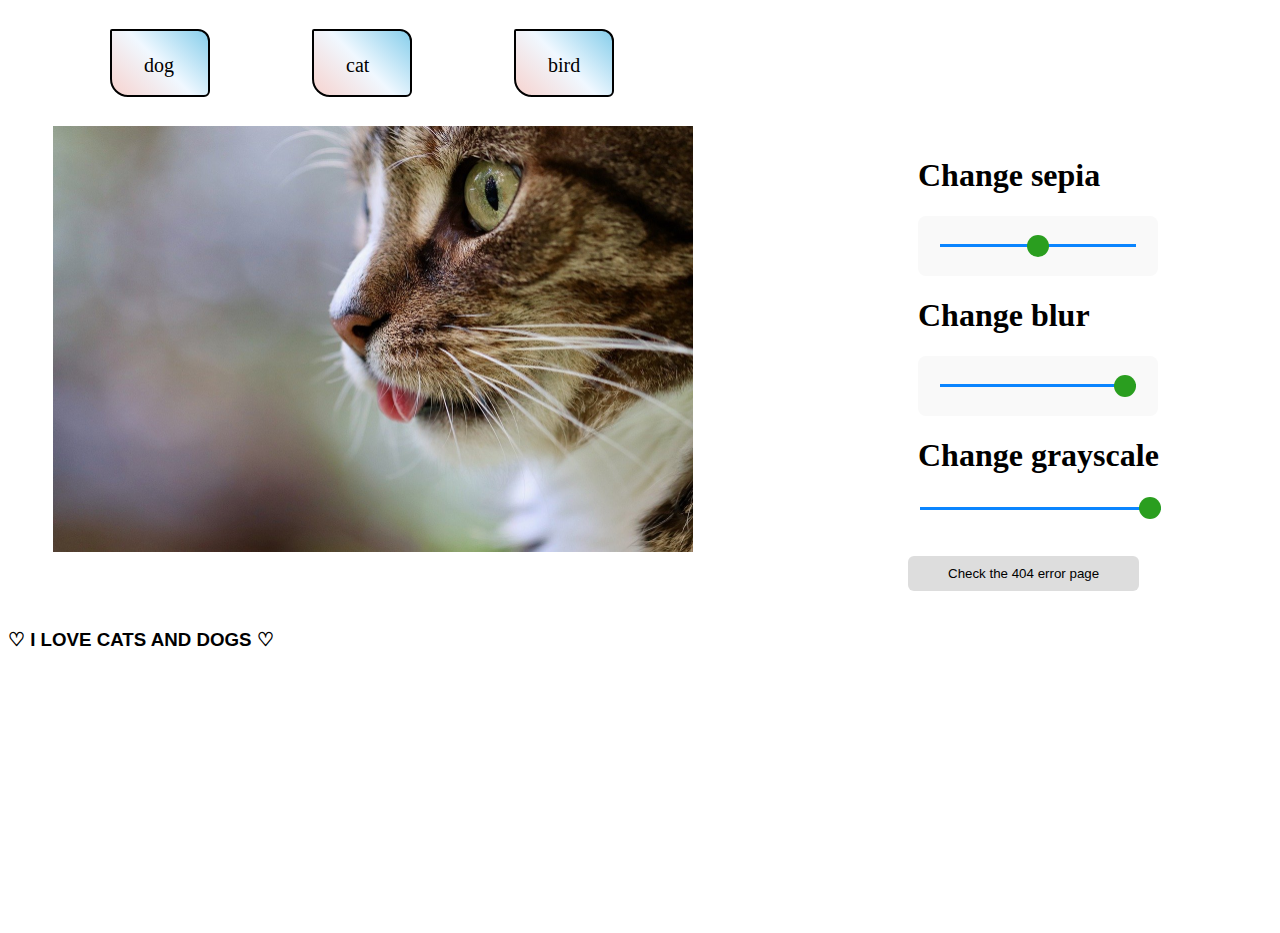
<file: index.html>
<!DOCTYPE html>
<html>
    <head>
        <meta charset="utf-8" />
        <meta name="viewport" content="width=device-width, initial-scale=1">
        <title>Welcome | Image</title>
        <link rel="icon" type="image/png" href="logo.png" sizes="100x100">
        <link rel="stylesheet" type="text/css" href="site-css.css">

    </head>
    <body>
        <div class="main">
            <button class="dog"
                onclick="document.getElementById('thePIC').src='dog.jpg'">dog</button>
            <button class="cat"
                onclick="document.getElementById('thePIC').src='cat.jpg'">cat</button>
            <button class="bird"
                onclick="document.getElementById('thePIC').src='bird.jpg'">bird</button>
        </div>
        <div class="second">
            <h1 id="result">Change sepia</h1>
            <div class="brightness-box">
                <input type="range" id="slider1" min="0" max="200" value="100">
            </div>
            <h1 id="result2">Change blur</h1>
            <div class="opacity-box">
                <input type="range" id="slider2" min="0" max="10" value="10">
            </div>
            <h1 id="result3">Change grayscale</h1>
            <div class="gray-box">
                <input type="range" id="slider3" min="10" max="100" value="100">
            </div>


        </div>

        <img src="cat.jpg" class="photo" id="thePIC">
        <br>
        <button class="goto404" onclick="location.href= '404.html';"
            id="myButton">Check the 404 error page</button>
        <br>
        <br>
        <br>
        <h3>♡ I LOVE CATS AND DOGS ♡</h3>
		<script src="script.js"></script> 
        <script>
            var img = document.getElementById("thePIC");
            
            var slider1 = document.getElementById("slider1");
            var slider2 = document.getElementById("slider2");
            var slider3 = document.getElementById("slider3");
            
            var sepia = slider1.value;
            var blur = slider2.value;
            var grayscale = slider3.value;
            
            slider1.addEventListener("input", function(){
                sepia = this.value;
                img.style["-webkit-filter"] = "blur("+blur+"px) sepia(" + this.value + "%) grayscale("+grayscale+"%)";
            });
            
            slider2.addEventListener("input", function(){
                blur = this.value;
                img.style["-webkit-filter"] = "blur(" + this.value + "px) sepia("+sepia+"%) grayscale("+grayscale+"%)";
            });
            
            slider3.addEventListener("input", function(){
                grayscale = this.value;
                img.style["-webkit-filter"] = "blur("+blur+"px) sepia(" + sepia + "%) grayscale("+this.value+"%)";
            });

            
            </script>
    </body>
</html>
</file>
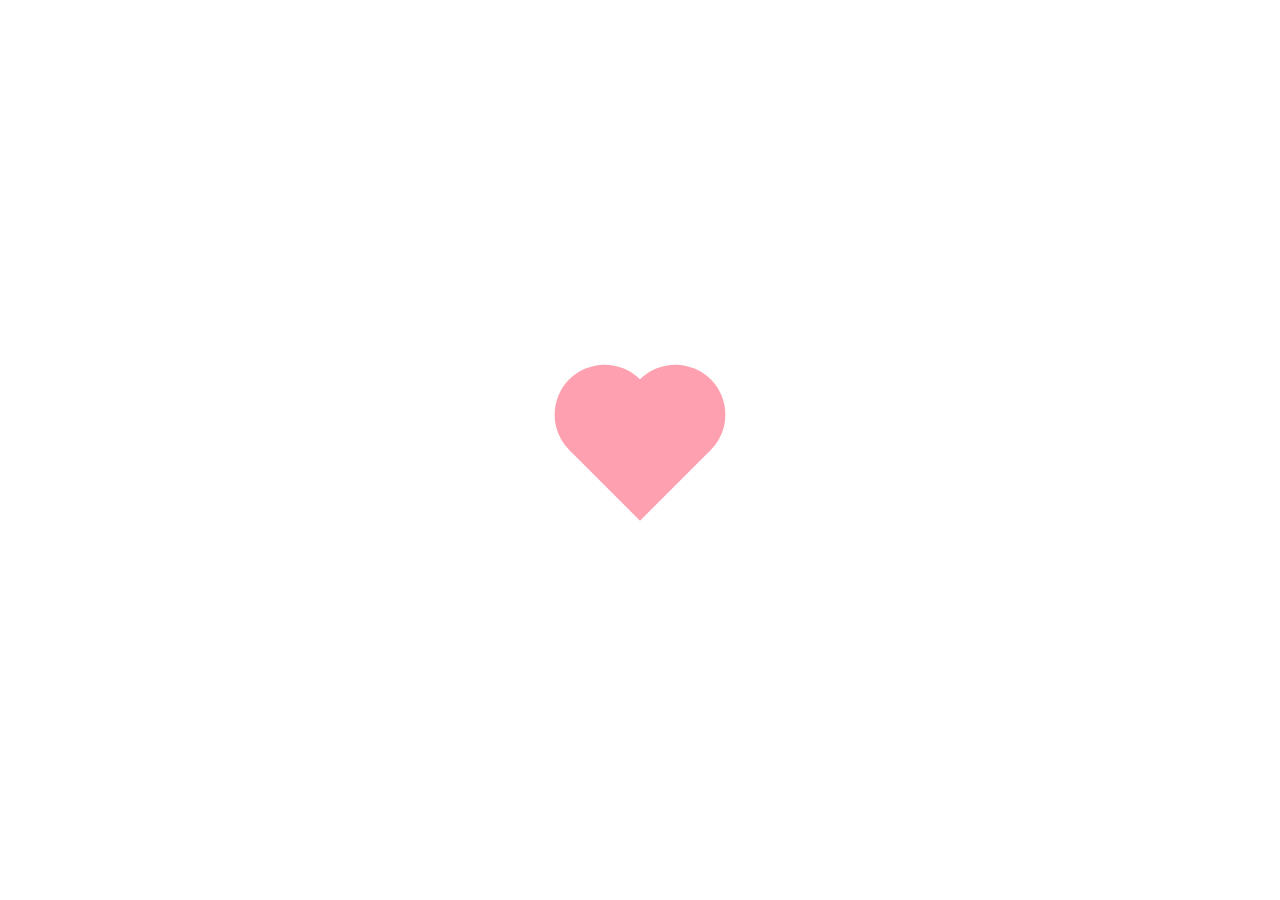
<file: index2.html>
<html>
<head>
<title>I Like you</title>
</head>
<body>
<style>
  .heart {
    position: absolute;
    margin: auto;
    top: 0;
    right: 0;
    bottom: 0;
    left: 0;
    background-color: rgb(255, 160, 176);
    height: 100px;
    width: 100px;
    transform: rotate(-45deg);
  }
  .heart::after {
    background-color: rgb(255, 160, 176);
    content:"";
    border-radius: 50%;
    position: absolute;
    width: 100px;
    height: 100px;
    top: 0px;
    left: 50px;
  }
  .heart::before {
    content: "";
    background-color: rgb(255, 160, 176);
    border-radius: 50%;
    position: absolute;
    width: 100px;
    height: 100px;
    top: -50px;
    left: 0px;
  }
</style>
<div class="heart"></div>
</body>
</html>
</file>
<file: site-css.css>
body {
  min-height: 100vh;
  height: 100%;
}

.main {
  display: flex;
  /*flex-direction: block;*/
  /*justify-content: space-around;*/
  margin-top: 25px;
  /*text-align: center;*/
  margin-bottom: 25px;
  margin-left: 100px;
  margin-right: 100px;
}

.cat {
  /*border: none;*/
  padding: 32px 64px 32px 32px;
  /*text-align: center;*/
  /*text-decoration: none;*/
  border-style: solid;
  font-size: 20px;
  margin: 4px 2px;
  /*justify-content: center;*/
  width: 20px;
  height: 20px;
  background: linear-gradient(45deg, rgb(247, 211, 207), aliceBlue, skyBlue);
  cursor: pointer;
  line-height: 4px;
  flex-wrap: wrap;
  margin-left: 100px;
  margin-right: 100px;
  border-radius: 2px 12px 6px 18px;
  font-family: cursive;
}

.dog {
  /*border: none;*/
  padding: 32px 64px 32px 32px;
  /*text-align: center;*/
  /*text-decoration: none;*/
  border-style: solid;
  font-size: 20px;
  margin: 4px 2px;
  /*justify-content: center;*/
  width: 20px;
  height: 20px;
  background: linear-gradient(45deg, rgb(247, 211, 207), aliceBlue, skyBlue);
  cursor: pointer;
  line-height: 4px;
  flex-wrap: wrap;
  border-radius: 2px 12px 6px 18px;
  font-family: cursive;
}

.bird {
  /*border: none;*/
  padding: 32px 64px 32px 32px;
  /*text-align: center;*/
  /*text-decoration: none;*/
  border-style: solid;
  font-size: 20px;
  margin: 4px 2px;
  /*justify-content: center;*/
  width: 20px;
  height: 20px;
  background: linear-gradient(45deg, rgb(247, 211, 207), aliceBlue, skyBlue);
  cursor: pointer;
  line-height: 4px;
  flex-wrap: wrap;
  border-radius: 2px 12px 6px 18px;
  font-family: cursive;
}

.photo {
  width: 640px;
  height: 426px;
  margin-right: 100px;
  margin-left: 45px;

  /*filter: brightness(100%);
    filter: opacity(50%);
    filter: blur(2px);*/
}

.second {
  /*margin: 0px;*/
  padding: 10px;
  position: relative;
  /*display: flex;*/
  justify-content: center;
  position: absolute;
  /*left: 0;
    right: 0;
    bottom: 0;*/
  margin-left: 900px;

}

.goto404 {
  margin-left: 900px;
  color: rgb(0, 0, 0);
  background-color: rgb(221, 221, 221);
  text-decoration: none;
  border-radius: 6px;
  position: absolute;
  padding: 10px 40px 10px 40px;
  border-style: none;
  font-family: sans-serif;
}

.goto404:hover {
  color: #000000;
  background-color: #66e482;
  box-shadow: 0 0 20px #4bf321, 0 0 60px #4bf321, 0 0 80px #4bf321;
  transition-delay: 0s;
  transition-duration: 1s;
  transition: 2s;
  font-family: sans-serif;
}

h3 {
  animation-duration: 18s;
  animation-name: slidein;
  animation-iteration-count: infinite;
  font-family: sans-serif;
}

@keyframes slidein {
  0% {
    margin-left: 0%;
    color: rgb(248, 0, 0);
  }

  14% {
    color: rgb(250, 163, 0);
  }

  28% {
    margin-left: 1238px;
    color: rgb(195, 205, 0);
  }

  57% {
    color: rgb(0, 128, 0);
  }

  71% {
    color: #0b85fe;
  }

  85% {
    color: rgb(127, 0, 127);
  }

  100% {
    margin-left: 0%;
    color: rgb(251, 0, 251);
  }
}

#rangeValue {
  position: relative;
  display: block;
  text-align: center;
  font-size: 6em;
  color: #999;
  font-weight: 400;
}

.range {
  width: 400px;
  height: 15px;
  -webkit-appearance: none;
  background: #111;
  outline: none;
  border-radius: 15px;
  overflow: hidden;
  box-shadow: inset 0 0 5px rgba(0, 0, 0, 1);
}


.brightness-box {
  width: 200px;
  height: 60px;
  background: #f9f9f9;
  border-radius: 8px;
  padding: 0 20px;
  display: flex;
  align-items: center;
  justify-content: space-between;
}

#slider1 {
  width: 100%;
  -webkit-appearance: none;
  background: #0a85ff;
  height: 3px;
  outline: none;
}

#slider1::-webkit-slider-thumb {
  -webkit-appearance: none;
  width: 22px;
  height: 22px;
  background: rgb(42, 158, 31);
  border-radius: 50%;
  cursor: pointer;
}

.opacity-box {
  width: 200px;
  height: 60px;
  background: #f9f9f9;
  border-radius: 8px;
  padding: 0 20px;
  display: flex;
  align-items: center;
  justify-content: space-between;
}

#slider2 {
  width: 100%;
  -webkit-appearance: none;
  background: #0a85ff;
  height: 3px;
  outline: none;
}

#slider2::-webkit-slider-thumb {
  -webkit-appearance: none;
  width: 22px;
  height: 22px;
  background: rgb(42, 158, 31);
  border-radius: 50%;
  cursor: pointer;
}

.grayscale-box {
  width: 200px;
  height: 60px;
  background: #f9f9f9;
  border-radius: 8px;
  padding: 0 20px;
  display: flex;
  align-items: center;
  justify-content: space-between;
}

#slider3 {
  width: 100%;
  -webkit-appearance: none;
  background: #0a85ff;
  height: 3px;
  outline: none;
}

#slider3::-webkit-slider-thumb {
  -webkit-appearance: none;
  width: 22px;
  height: 22px;
  background: rgb(42, 158, 31);
  border-radius: 50%;
  cursor: pointer;
}

::-webkit-scrollbar {
  width: 20px;
}

::-webkit-scrollbar-thumb {
  background: linear-gradient(45deg, #04eff3, #72fc65);
  border-radius: 6px;
}
</file>
